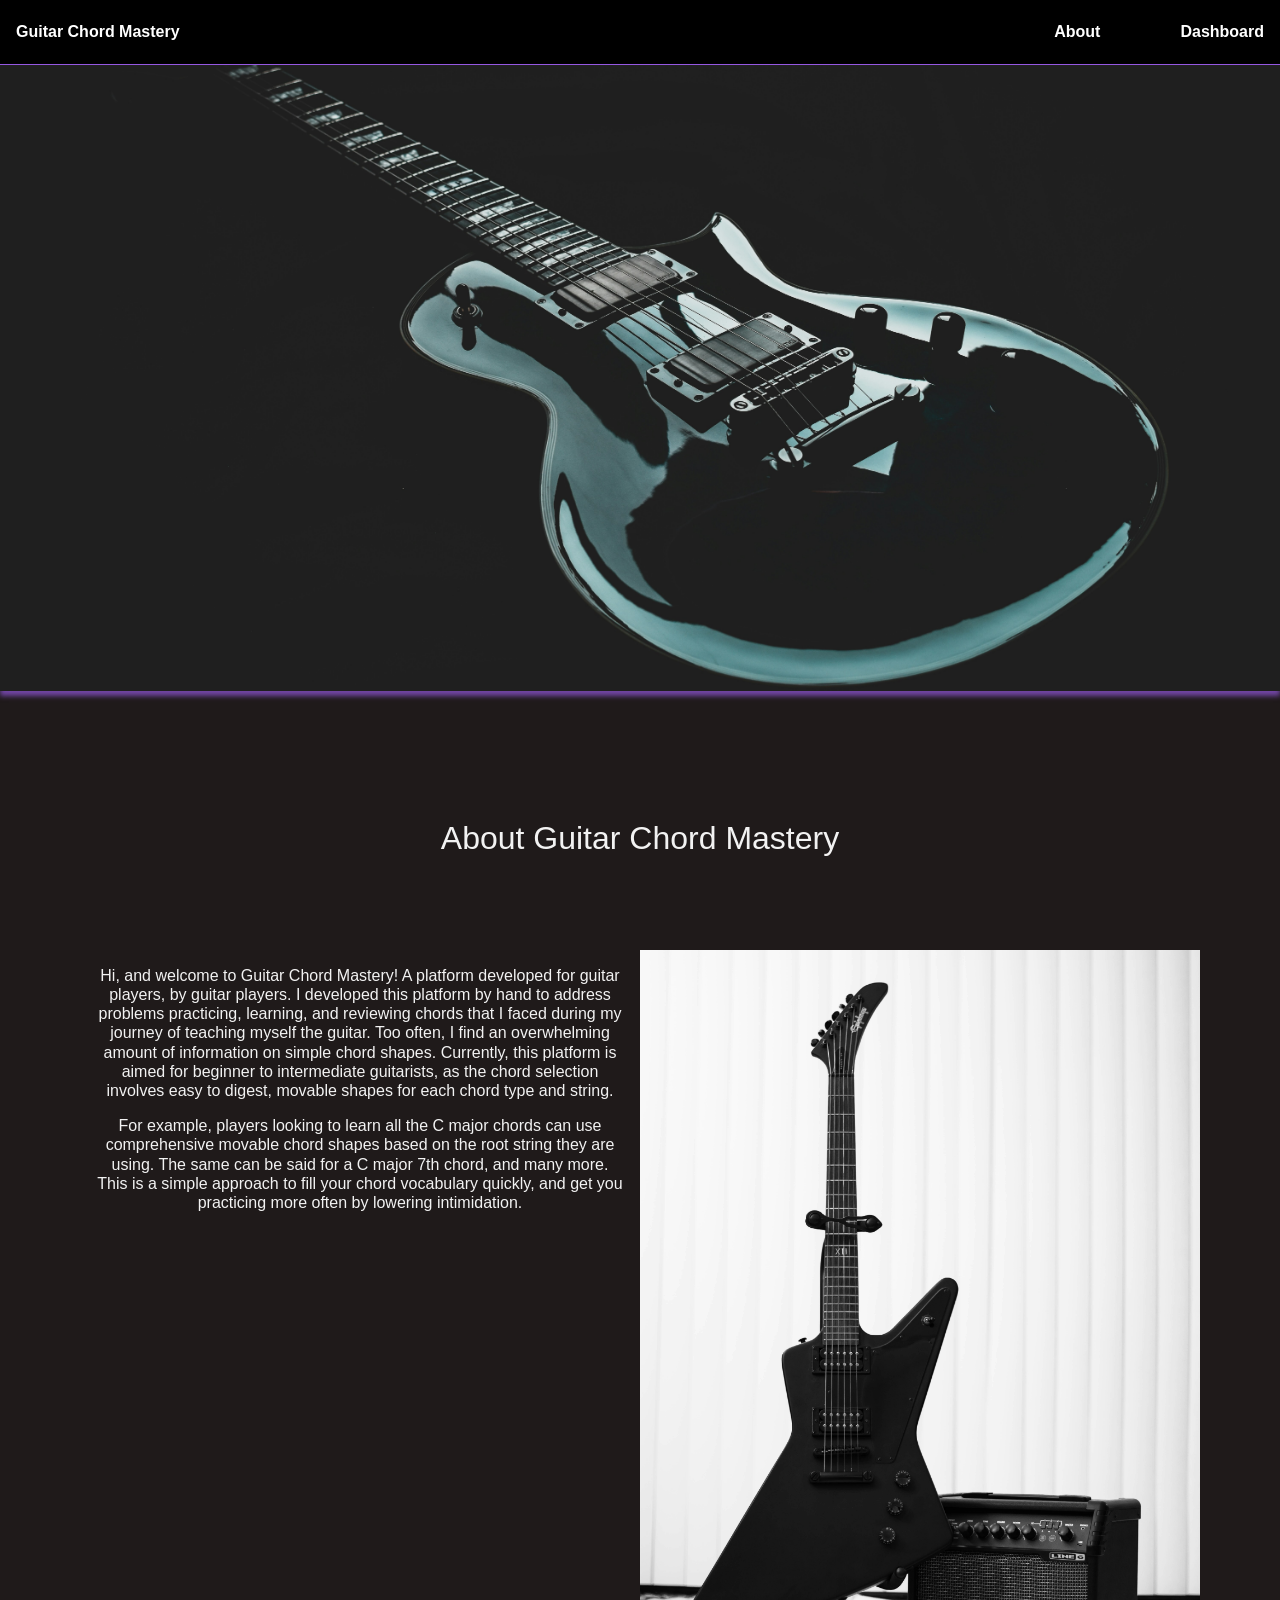
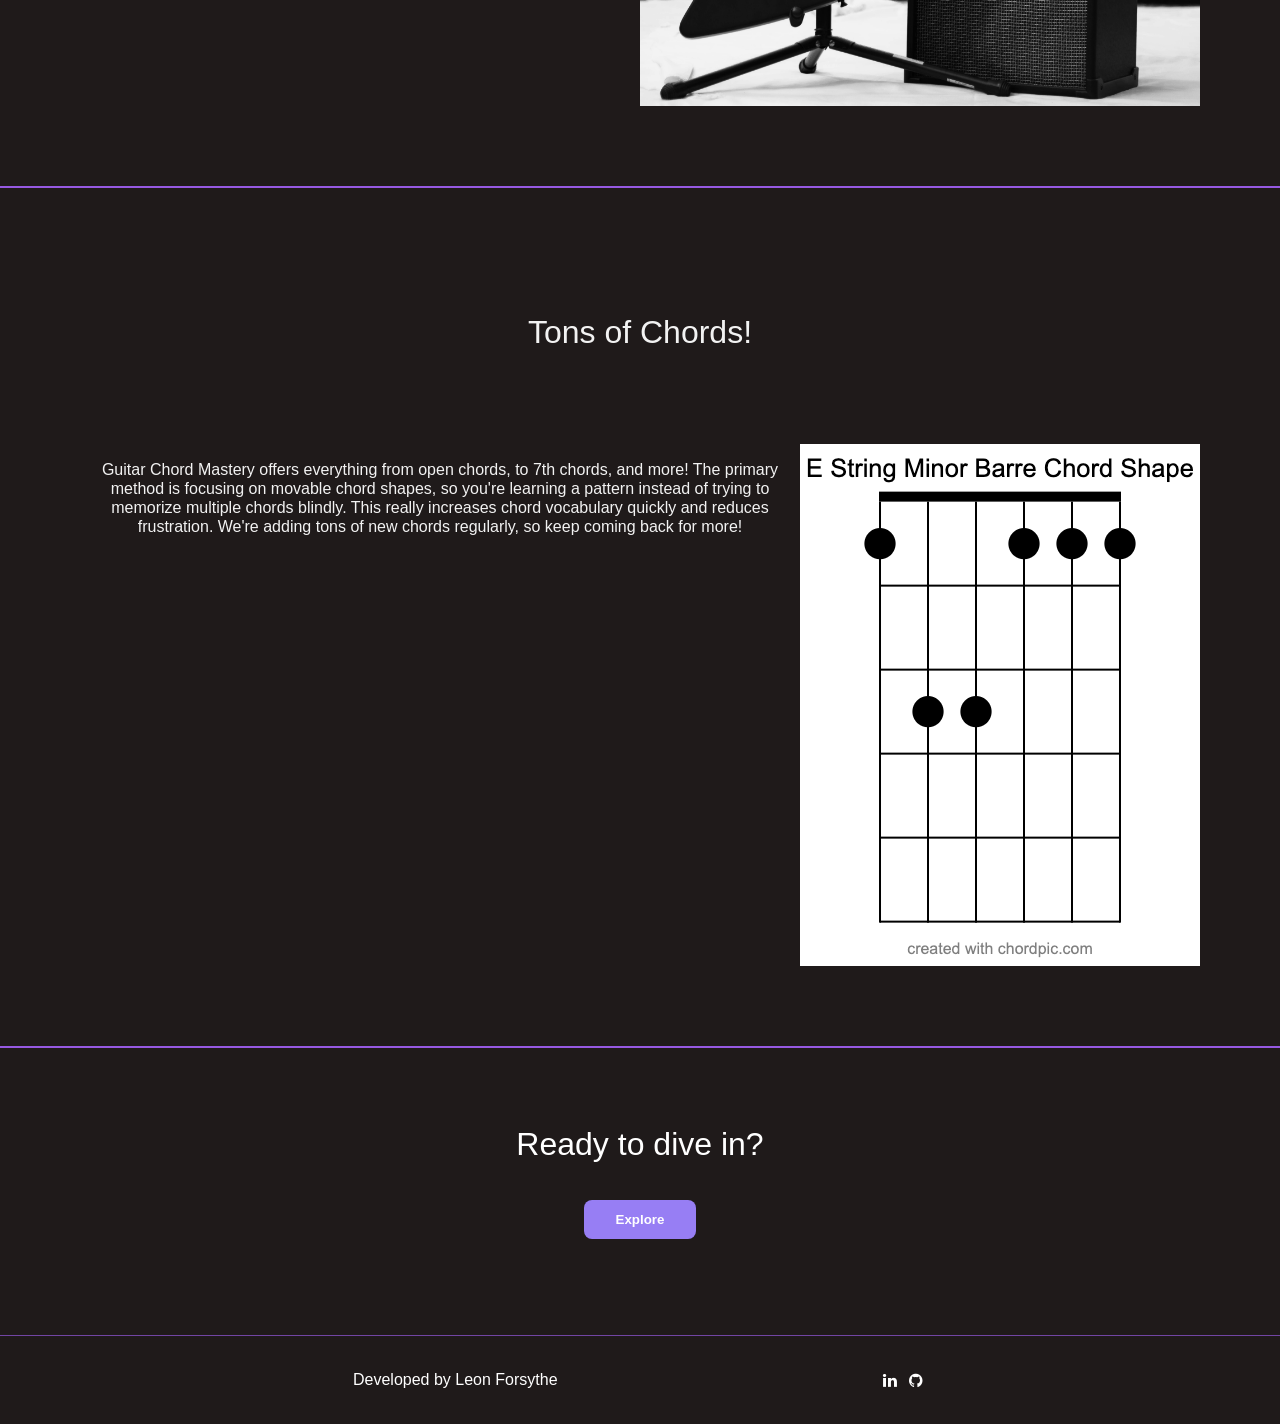
<file: index.html>
<!doctype html>
<html lang="en">
  <head>
    <meta charset="UTF-8" />
    <meta name="viewport" content="width=device-width, initial-scale=1.0" />
    <link
      rel="stylesheet"
      href="https://cdnjs.cloudflare.com/ajax/libs/font-awesome/4.7.0/css/font-awesome.min.css"
    />
    <link rel="stylesheet" href="styles.css" />
    <title>Guitar Chord Mastery</title>
  </head>
  <body>
    <header>
      <nav>
        <h1><a href="#">Guitar Chord Mastery</a></h1>
        <div id="options">
          <a href="#about">About</a>
          <a href="dashboard.html">Dashboard</a>
        </div>
      </nav>
    </header>

    <main>
      <section id="hero">
        <img
          id="hero-img"
          alt="black guitar on black background"
          src="assets/hero-img.jpg"
        />
      </section>
      <section id="about">
        <div id="about-section">
          <h2 class="about-header">About Guitar Chord Mastery</h2>
          <div id="about-content">
            <div id="about-details">
              <p>
                Hi, and welcome to Guitar Chord Mastery! A platform developed
                for guitar players, by guitar players. I developed this platform
                by hand to address problems practicing, learning, and reviewing
                chords that I faced during my journey of teaching myself the
                guitar. Too often, I find an overwhelming amount of information
                on simple chord shapes. Currently, this platform is aimed for
                beginner to intermediate guitarists, as the chord selection
                involves easy to digest, movable shapes for each chord type and
                string.
              </p>

              <p>
                For example, players looking to learn all the C major chords can
                use comprehensive movable chord shapes based on the root string
                they are using. The same can be said for a C major 7th chord,
                and many more. This is a simple approach to fill your chord
                vocabulary quickly, and get you practicing more often by
                lowering intimidation.
              </p>
            </div>
            <img
              src="assets/side-img.jpg"
              alt="black electric guitar leaning against amp"
            />
          </div>
        </div>
      </section>

      <hr/>

      <section>
        <section id="about">
        <div id="about-section">
          <h2 class="about-header">Tons of Chords!</h2>
          <div id="about-content">
            <div id="about-details">
              <p>
                Guitar Chord Mastery offers everything from open chords, to 7th chords, and more! The primary method is focusing on movable chord shapes, so you're learning a pattern instead of trying to memorize multiple chords blindly. This really increases chord vocabulary quickly and reduces frustration. We're adding tons of new chords regularly, so keep coming back for more! 
              </p>
            </div>
            <img
              src="assets/chordshapediagram.png"
              alt="black electric guitar leaning against amp"
              class="chord-diagram-example"
            />
          </div>
        </div>
      </section>

      <hr/>

      <section id="explore">
        <h2>Ready to dive in?</h2>
        <button class="card-btn"><a href="dashboard.html">Explore</a></button>
      </section>
    </main>

    <footer>
      <p>Developed by Leon Forsythe</p>
      <div id="social-medias">
        <a target="_blank" href="https://www.linkedin.com/in/leon-forsythe-54357b239/"
          class="fa fa-linkedin"
        ></a>
        <a target="_blank" href="https://github.com/hope428" class="fa fa-github"></a>
      </div>
    </footer>
  </body>
</html>
</file>
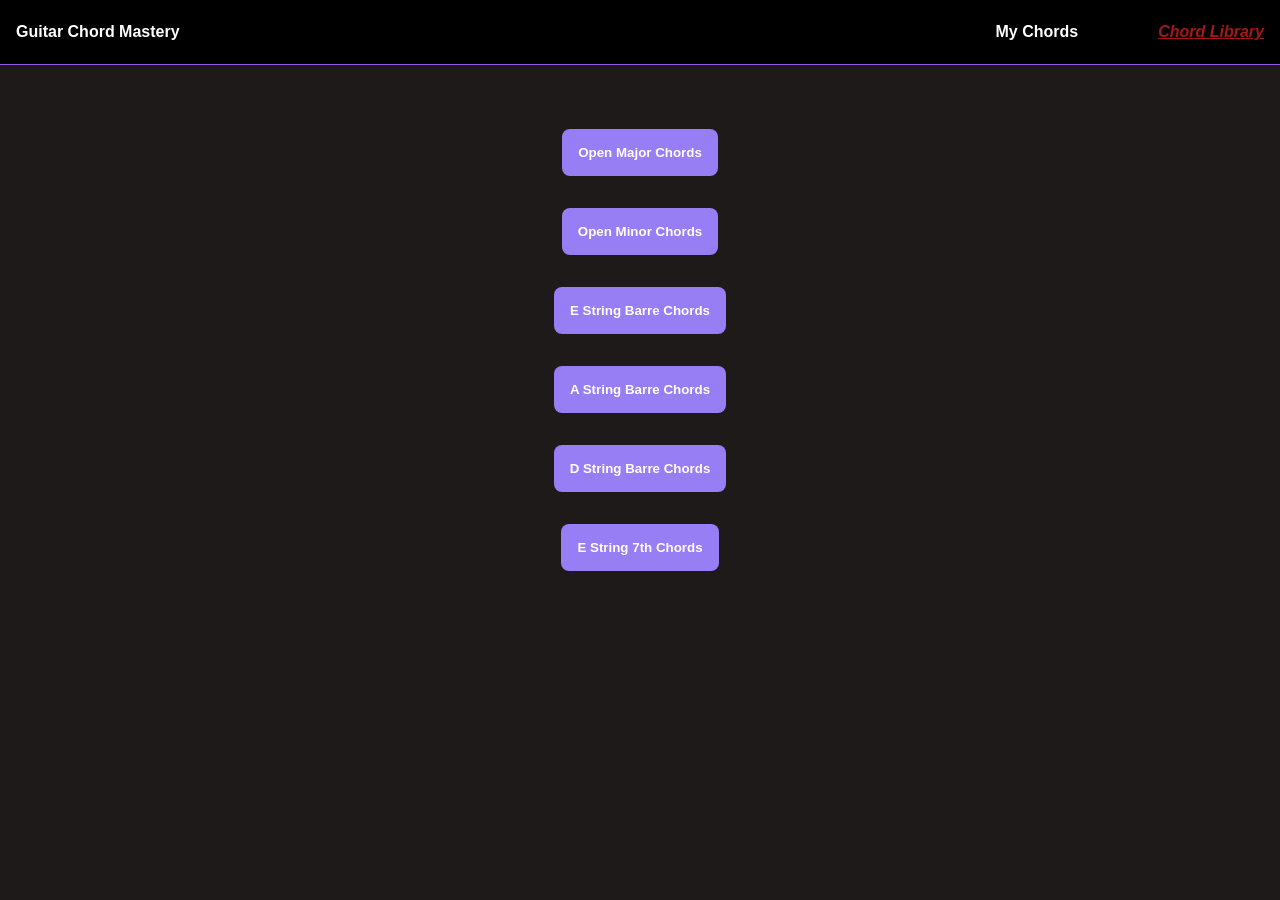
<file: dashboard.html>
<!doctype html>
<html lang="en">
  <head>
    <meta charset="UTF-8" />
    <meta name="viewport" content="width=device-width, initial-scale=1.0" />
    <link rel="stylesheet" href="https://cdn.jsdelivr.net/npm/swiper@11/swiper-bundle.min.css"/>
    <script src="https://cdn.jsdelivr.net/npm/swiper@11/swiper-bundle.min.js"></script>
    <link rel="stylesheet" href="styles.css" />
    
    <title>Chord Library</title>
  </head>
  <body>
    <header>
      <nav>
        <h1><a href="index.html">Guitar Chord Mastery</a></h1>
        <div id="options">
          <a href="mychords.html">My Chords</a>
          <a class="active" href="dashboard.html">Chord Library</a>
        </div>
      </nav>
    </header>

    <main>
      <section id="library">
        <button id="major">Open Major Chords</button>
        <button id="minor">Open Minor Chords</button>
        <button id="eStringBarre">E String Barre Chords</button>
        <button id="aStringBarre">A String Barre Chords</button>
        <button id="dStringBarre">D String Barre Chords</button>
        <button id="7th">E String 7th Chords</button>
      </section>

<div class="swiper">
  <div class="swiper-wrapper" id="libraryResults">
  </div>
</div>
</section>
    </main>
    <script src="script.js"></script>
  </body>
</html>
</file>
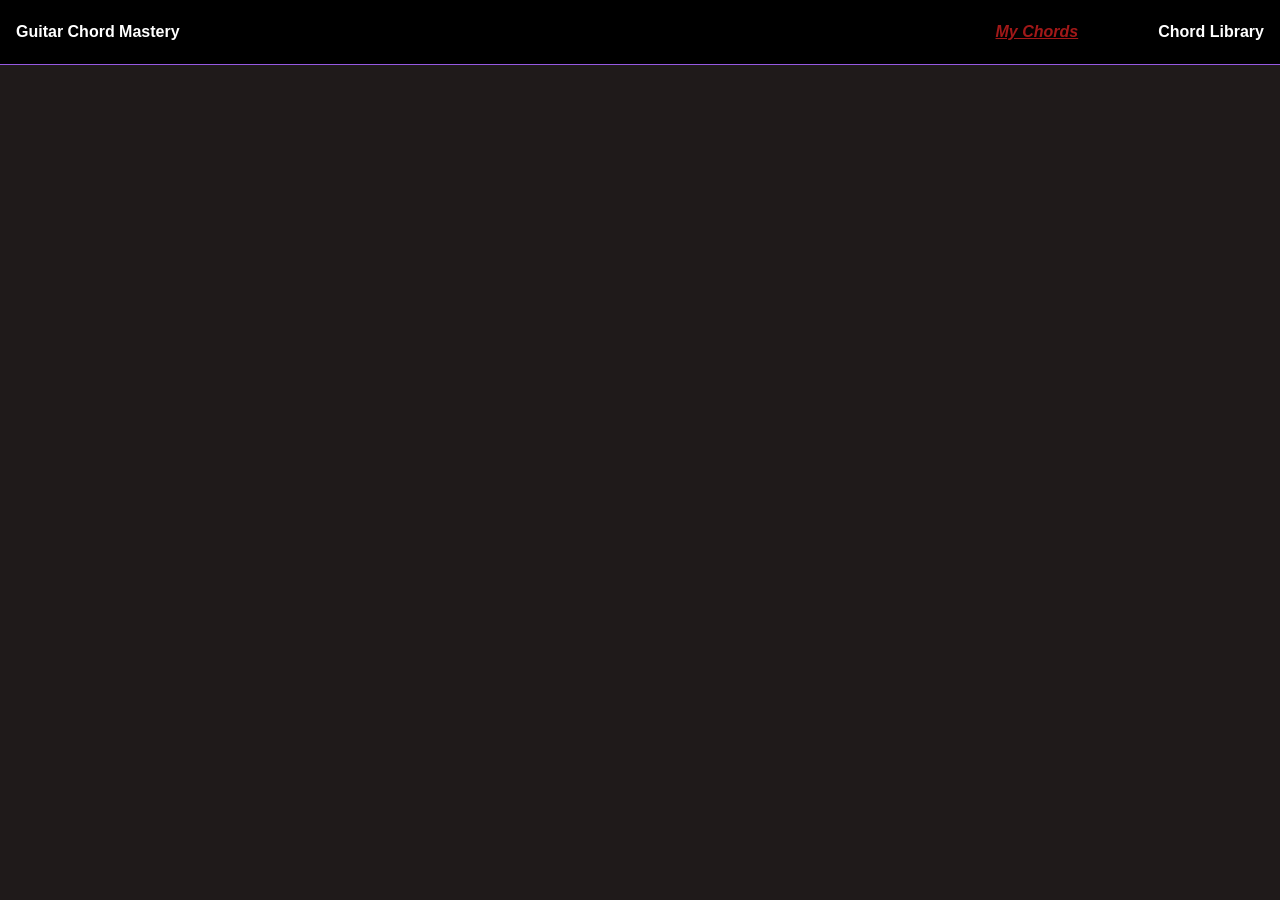
<file: mychords.html>
<!doctype html>
<html lang="en">
  <head>
    <meta charset="UTF-8" />
    <meta name="viewport" content="width=device-width, initial-scale=1.0" />
    <link rel="stylesheet" href="https://cdn.jsdelivr.net/npm/swiper@11/swiper-bundle.min.css"/>
    <script src="https://cdn.jsdelivr.net/npm/swiper@11/swiper-bundle.min.js"></script>
    <link rel="stylesheet" href="styles.css" />
    
<title>Saved Chords</title>
  </head>
  <body>
    <header>
      <nav>
        <h1><a href="index.html">Guitar Chord Mastery</a></h1>
        <div id="options">
          <a href="mychords.html" class="active">My Chords</a>
          <a href="dashboard.html">Chord Library</a>
        </div>
      </nav>
    </header>

    <main>
<div class="swiper">
  <div class="swiper-wrapper" id="favoritesResults">
  </div>
</div>
</section>
    </main>
    <script src="script.js"></script>
  </body>
</html>
</file>
<file: styles.css>
/* http://meyerweb.com/eric/tools/css/reset/ 
   v2.0 | 20110126
   License: none (public domain)
*/

html, body, div, span, applet, object, iframe,
h1, h2, h3, h4, h5, h6, p, blockquote, pre,
a, abbr, acronym, address, big, cite, code,
del, dfn, em, img, ins, kbd, q, s, samp,
small, strike, strong, sub, sup, tt, var,
b, u, i, center,
dl, dt, dd, ol, ul, li,
fieldset, form, label, legend,
table, caption, tbody, tfoot, thead, tr, th, td,
article, aside, canvas, details, embed, 
figure, figcaption, footer, header, hgroup, 
menu, nav, output, ruby, section, summary,
time, mark, audio, video {
	margin: 0;
	padding: 0;
	border: 0;
	font-size: 100%;
	font: inherit;
	vertical-align: baseline;
}
/* HTML5 display-role reset for older browsers */
article, aside, details, figcaption, figure, 
footer, header, hgroup, menu, nav, section {
	display: block;
}
body {
	line-height: 1;
}
ol, ul {
	list-style: none;
}
blockquote, q {
	quotes: none;
}
blockquote:before, blockquote:after,
q:before, q:after {
	content: '';
	content: none;
}
table {
	border-collapse: collapse;
	border-spacing: 0;
}

* {
    box-sizing: border-box;
    margin: 0;
    padding: 0;
    font-family:Arial, Helvetica, sans-serif
}

nav {
    display: flex;
    border-bottom: 1px solid rgb(150, 89, 226);
    justify-content: space-between;
    align-items: center;
    padding: 1.5rem 1rem;
    background-color: black;
    font-family:Arial, Helvetica, sans-serif;
}

nav a {
    text-decoration: none;
    color: white;
    font-weight: bold;
}

hr {
    border: 1px solid rgb(150, 89, 226);
}

#options {
    display: flex;
    gap: 5rem;
}

nav a:hover {
    color: rgb(171, 21, 21);
}
body {
    background-color: rgb(31, 26, 26);
}

.chord-diagram-example {
    background-color: white;
}

.swiper {
    width: 100%;
    padding: 2rem 0;
}
.swiper-slide {
    width: auto;
    display: flex;
    justify-content: center;
}

.active {
    text-decoration: underline;
    color: rgb(161, 24, 24);
    font-style: italic;
}

.no-favorites {
    color: white;
    font-weight: bold;
    margin: 0 auto;
}

#library {
    margin: 3rem auto;
    max-width: 750px;
    display: flex;
    flex-direction: column;
    align-items: center;
    justify-content: space-between;
}

#library button, .card-btn {
    padding: 1rem;
    color: white;
    background-color: rgb(151, 126, 244);
    border-radius: 8px;
    border: none;
    cursor: pointer;
    font-weight: bold;
    transition: .5s;
    margin: 1rem;
}

#library button:hover, .card-btn:hover {
    background-color: rgb(62, 35, 161);
}

.chord-card {
    border: 2px solid gray;
    background-color: rgb(230, 215, 215);
    margin: 1rem 0;
    width: 100%;
    max-width: 350px;
    border-radius: 8px;
    padding: 1rem;
    display: flex;
    flex-direction: column;
    align-items: center;
    gap: 1rem;
}

.chord-card img{
    height: 350px;
    width: 300px;
}

.chord-card h2 {
    text-align: center;
    font-weight: bold;
}

#hero-img {
    max-width: 100%;
    box-shadow: 0px 5px 5px rgba(150, 89, 226, 0.688);
}

#about-section {
    display: flex;
    flex-direction: column;
    align-items: center;
    margin-top: 7rem;
    color: rgb(242, 242, 242);
}

.about-header {
    font-size: 2rem;
    padding: 1rem;
}

#about-content {
    display: flex;
    margin: 5rem;
}

#about-content img {
    max-width: 50%;
}

#about-details p {
    max-width: 750px;
    text-align: center;
    margin: 1rem;
    line-height: 1.2;
}

#explore {
    color: white;
    font-size: 2rem;
    display: flex;
    flex-direction: column;
    justify-content: center;
    align-items: center;
    margin: 5rem;
    gap: 1.5rem;
}

#explore button {
    padding: .75rem 2rem;
}

#explore button a{
    color: white;
    text-decoration: none;
}

footer {
    display: flex;
    align-items: center;
    justify-content: space-evenly;
    padding: 2rem;
    border-top: 1px solid rgba(150, 89, 226, 0.688);
    color: white;
    font-family: sans-serif;
}

#social-medias a{
    color: white;
    text-decoration: none;
    padding: .25rem;
}

@media (max-width: 800px) {
    #about-content {
        flex-direction: column;
        align-items: center;
    }

    #about-details {
        max-width: 500px;
    }
}
</file>
